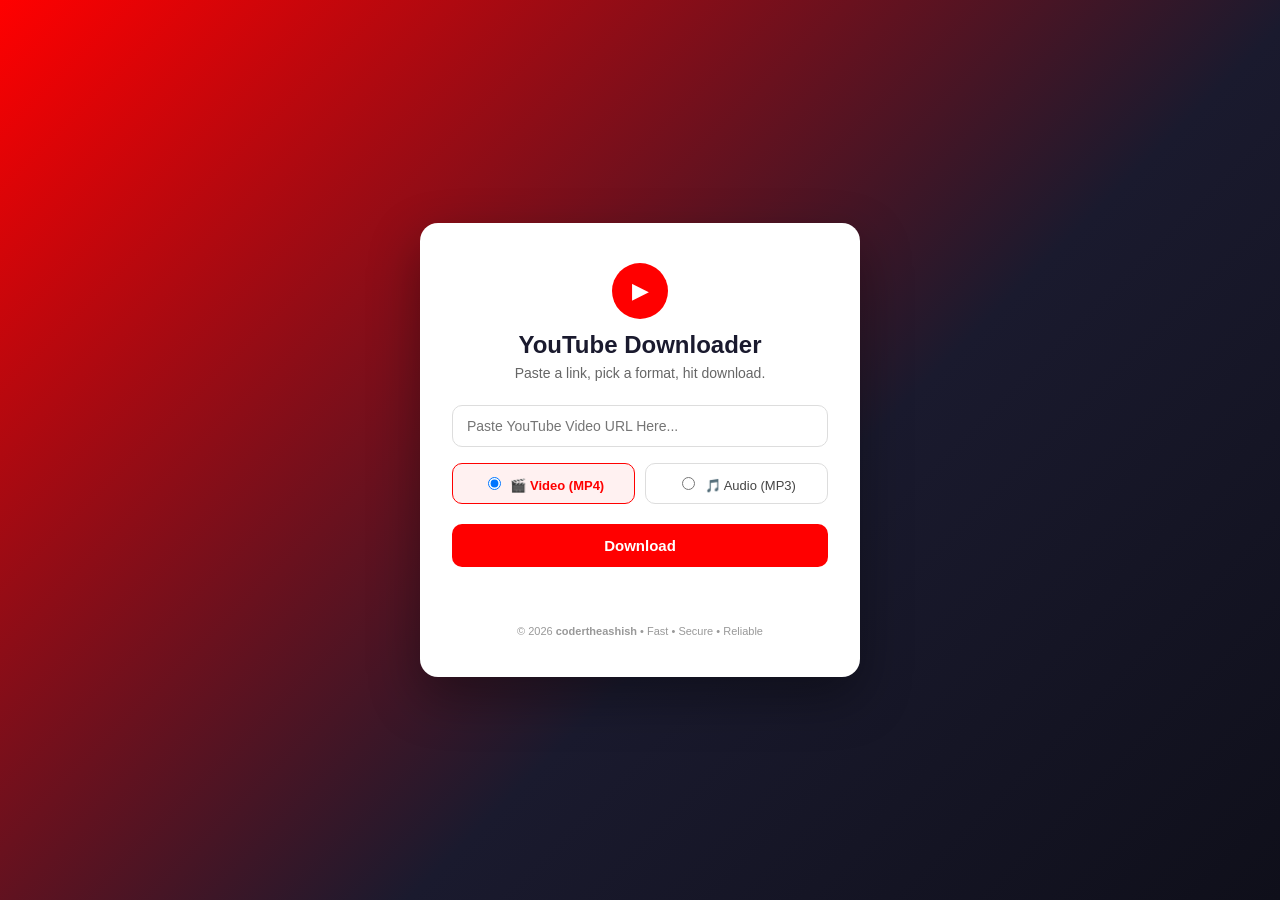
<file: index.html>
<!DOCTYPE html>
<html lang="en">
<head>
  <meta charset="UTF-8" />
  <meta name="viewport" content="width=device-width, initial-scale=1.0" />
  <title>YouTube Downloader</title>
  <link rel="stylesheet" href="style.css" />
</head>
<body>
  <main class="card">
    <div class="logo">▶</div>
    <h1>YouTube Downloader</h1>
    <p class="subtitle">Paste a link, pick a format, hit download.</p>

    <form id="download-form">
      <input
        type="url"
        id="url"
        placeholder="Paste YouTube Video URL Here..."
        required
      />

      <div class="mode-toggle">
        <label class="mode-option">
          <input type="radio" name="mode" value="video" checked />
          <span>🎬 Video (MP4)</span>
        </label>
        <label class="mode-option">
          <input type="radio" name="mode" value="audio" />
          <span>🎵 Audio (MP3)</span>
        </label>
      </div>

      <button type="submit" id="download-btn">Download</button>
    </form>

    <p id="status" class="status"></p>

    <footer>© 2026 <strong>codertheashish</strong> • Fast • Secure • Reliable</footer>
  </main>

  <script src="script.js"></script>
</body>
</html>
</file>
<file: style.css>
* {
  box-sizing: border-box;
}

body {
  margin: 0;
  min-height: 100vh;
  display: flex;
  align-items: center;
  justify-content: center;
  font-family: 'Segoe UI', Roboto, Arial, sans-serif;
  background: linear-gradient(135deg, #ff0000 0%, #1a1a2e 60%, #0f0f1a 100%);
  padding: 20px;
}

.card {
  background: #ffffff;
  width: 100%;
  max-width: 440px;
  border-radius: 18px;
  padding: 40px 32px;
  text-align: center;
  box-shadow: 0 20px 50px rgba(0, 0, 0, 0.35);
}

.logo {
  width: 56px;
  height: 56px;
  margin: 0 auto 12px;
  border-radius: 50%;
  background: #ff0000;
  color: #fff;
  font-size: 22px;
  display: flex;
  align-items: center;
  justify-content: center;
}

h1 {
  margin: 0 0 6px;
  font-size: 24px;
  color: #1a1a2e;
}

.subtitle {
  margin: 0 0 24px;
  color: #666;
  font-size: 14px;
}

#url {
  width: 100%;
  padding: 12px 14px;
  border: 1px solid #ddd;
  border-radius: 10px;
  font-size: 14px;
  outline: none;
  transition: border 0.2s;
}

#url:focus {
  border-color: #ff0000;
}

.mode-toggle {
  display: flex;
  gap: 10px;
  margin: 16px 0 20px;
}

.mode-option {
  flex: 1;
  border: 1px solid #ddd;
  border-radius: 10px;
  padding: 10px 8px;
  font-size: 13px;
  cursor: pointer;
  color: #444;
  transition: all 0.15s;
}

.mode-option input {
  margin-right: 6px;
}

.mode-option:has(input:checked) {
  border-color: #ff0000;
  background: #fff1f1;
  color: #ff0000;
  font-weight: 600;
}

button#download-btn {
  width: 100%;
  padding: 13px;
  border: none;
  border-radius: 10px;
  background: #ff0000;
  color: #fff;
  font-size: 15px;
  font-weight: 600;
  cursor: pointer;
  transition: background 0.2s;
}

button#download-btn:hover {
  background: #d60000;
}

button#download-btn:disabled {
  background: #999;
  cursor: not-allowed;
}

.status {
  min-height: 18px;
  margin: 16px 0 0;
  font-size: 13px;
}

.status.loading {
  color: #b8860b;
}

.status.success {
  color: #1a9c4a;
}

.status.error {
  color: #d60000;
}

footer {
  margin-top: 24px;
  font-size: 11px;
  color: #999;
}
</file>
